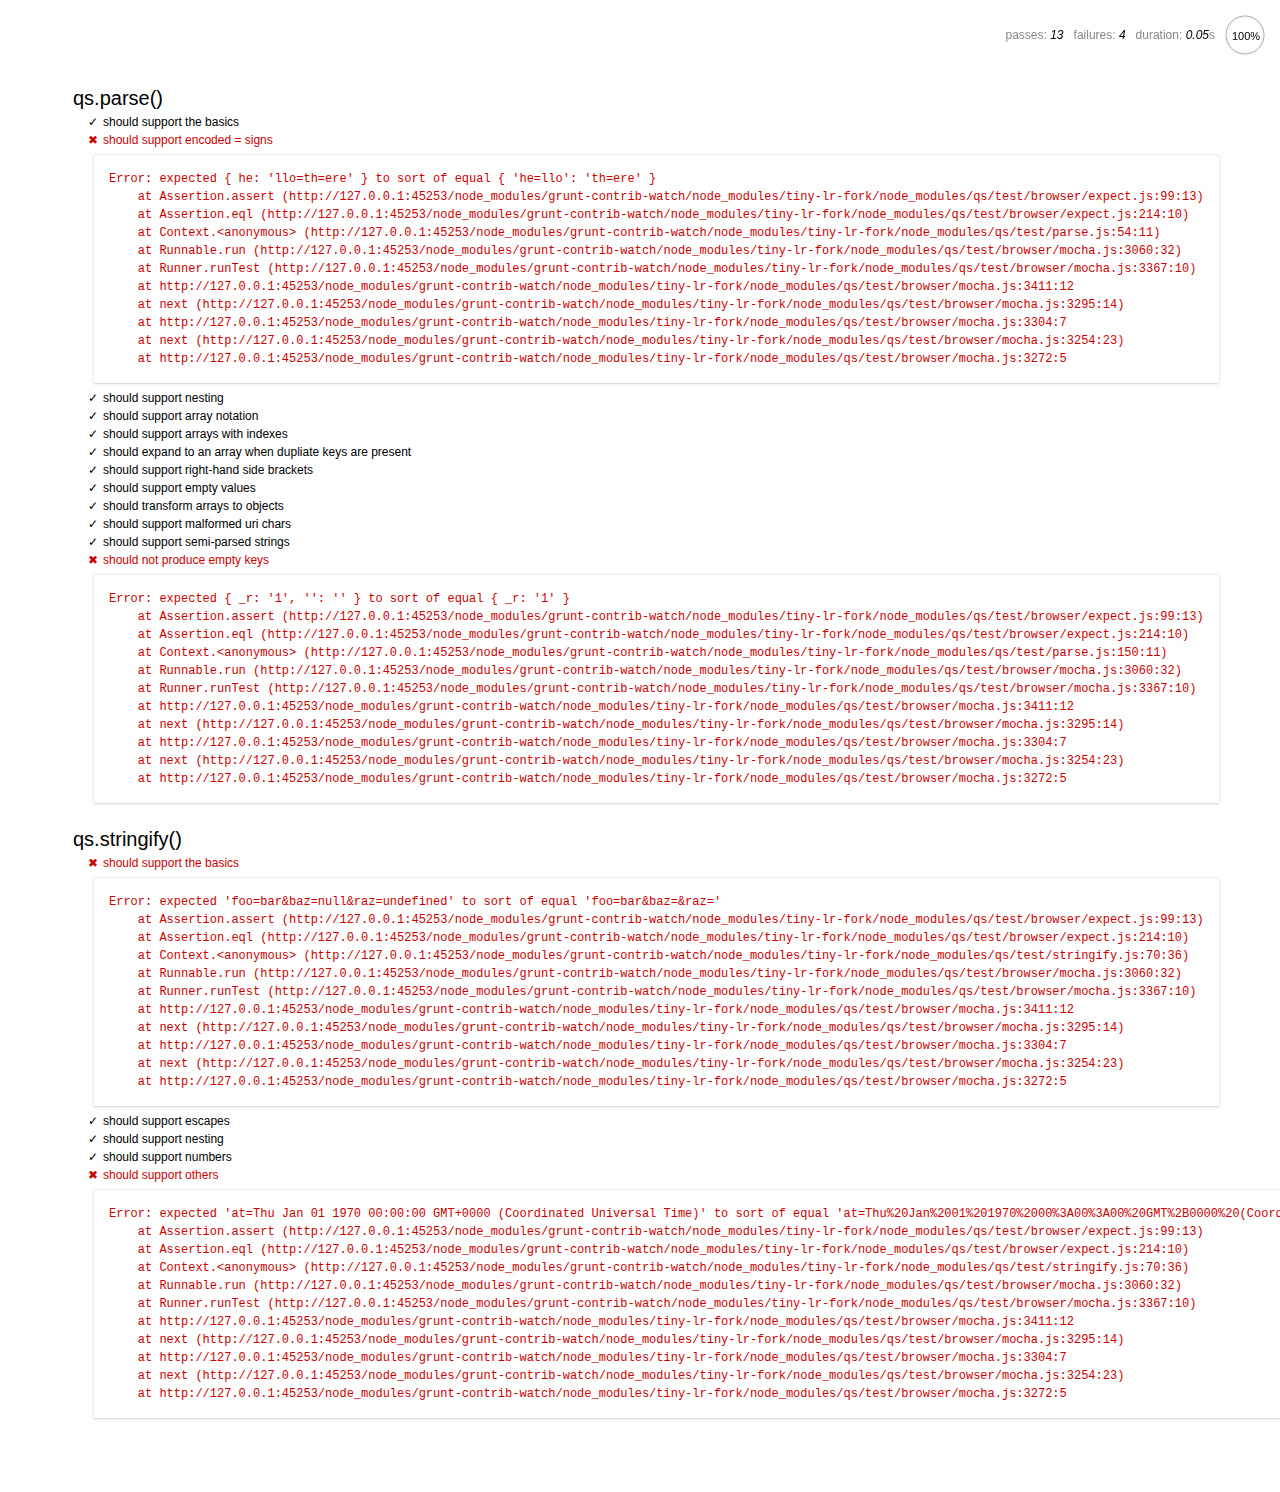
<file: node_modules/grunt-contrib-watch/node_modules/tiny-lr-fork/node_modules/qs/test/browser/index.html>
<html>
  <head>
    <title>Mocha</title>
    <meta http-equiv="Content-Type" content="text/html; charset=UTF-8">
    <link rel="stylesheet" href="mocha.css" />
    <script src="jquery.js" type="text/javascript"></script>
    <script src="expect.js"></script>
    <script src="mocha.js"></script>
    <script>mocha.setup('bdd')</script>
    <script src="qs.js"></script>
    <script src="../parse.js"></script>
    <script src="../stringify.js"></script>
    <script>onload = mocha.run;</script>
  </head>
  <body>
    <div id="mocha"></div>
  </body>
</html>
</file>
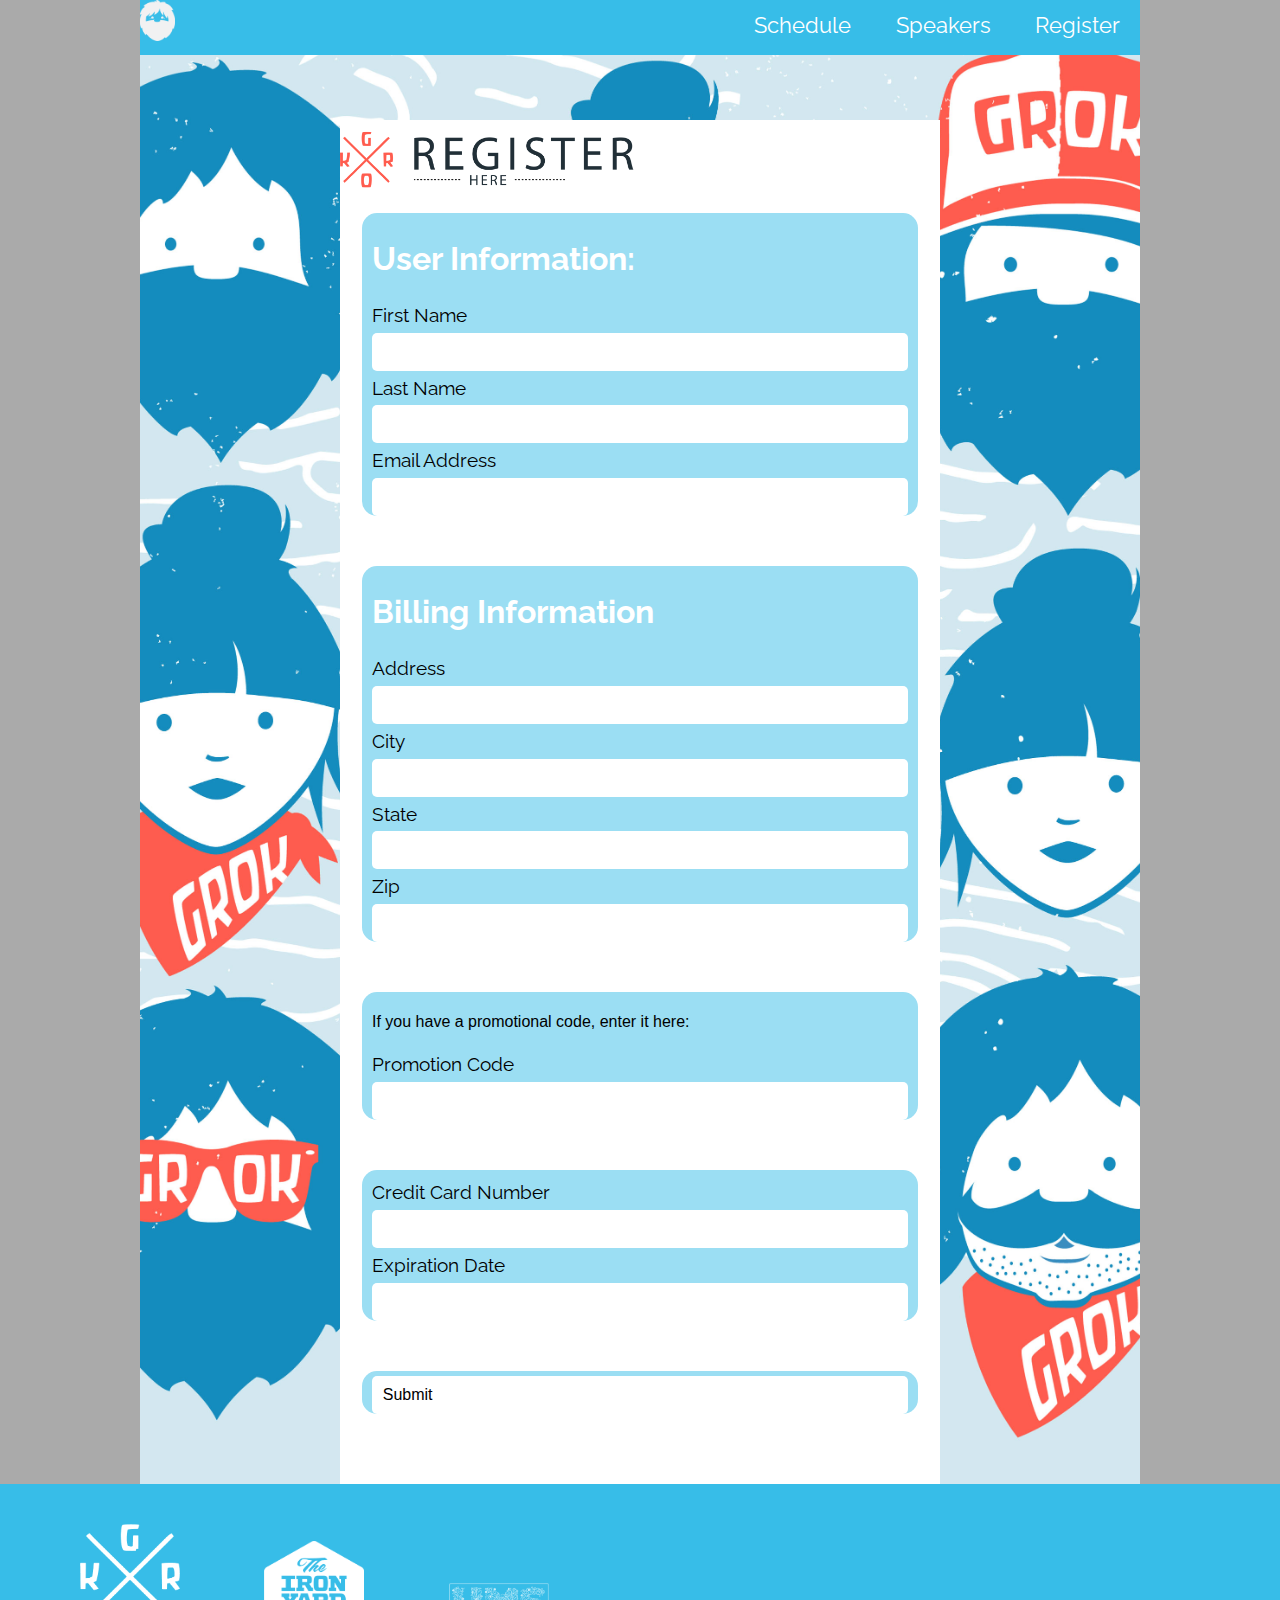
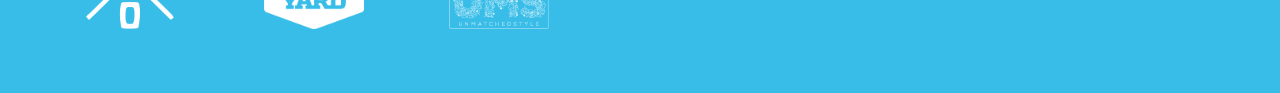
<file: register.html>
<!doctype html>
<html>
    <head>
        <meta charset="utf-8">
        <meta http-equiv="x-ua-compatible" content="ie=edge">

        <title>Site Template</title>
        
        <meta name="description" content="">
        <meta name="viewport" content="width=device-width, initial-scale=1">

        <!-- Place favicon.ico in the root directory -->
        <link rel="stylesheet" href="node_modules/normalize.css/normalize.css">
        <link rel="stylesheet" href="css/style.css">
         <link href='https://fonts.googleapis.com/css?family=Roboto:400,500italic,700,700italic' rel='stylesheet' type='text/css'>

        <link href='https://fonts.googleapis.com/css?family=Raleway' rel='stylesheet' type='text/css'>
    </head>
    <body>
       <div class ="wrapper">
            <header class="clearfix">
                <nav class="maninav">
                  <img src="img/grokwhitelogo.png" img class="logo">
         
                    <ul>
                       
                        <li><a href="#">Schedule</a></li>
                        <li><a href="#">Speakers</a></li>
                        
                        <li><a href="#">Register</a></li>
                      



                    </ul>
                </nav> <!--end of mainnav -->

            </header> <!--end of header -->
            <div class ="bodywrap">
                <div class="whitediv">
                
                    <img class="register_grok" img src="img/picme.png">


                    <form id="registration_form" method="post" action=""> 

                        <fieldset>

                            <h1>User Information: </h1>
       
                                <label for"firstname">First Name</label>
                                <input type="text" name="firstname" id="firstname">
                           
                                <label for"lastname">Last Name</label>
                                <input type="text" name="lastname" id="lastname">
                               
                                <label for"email">Email Address</label>
                                <input type="text" name="email" id="email">
                        </fieldset> <!--end of blut div-->
                       
                        <fieldset>
                            <h1>Billing Information</h1>
                         
                            <label for"address">Address</label>
                            <input type="text" name="address" id="address">
                            
                            <label for"city">City</label>
                            <input type="text" name="city" class="city">
                            
                            <label for"state">State</label>
                            <input type="text" name="state" id="state">
                                      
                            <label for"zip">Zip</label>
                            <input type="text" name="zip" id="zip">
                        </fieldset> <!--end of blut div-->
                      
                        <fieldset>
                            <p>If you have a promotional code, enter it here: </p>
                            <label for"code">Promotion Code</label>
                            <input type="text" name="code" id="code">
                        </fieldset>
                            
                        <fieldset>
                            <label for"card_number">Credit Card Number</label>
                            <input type="text" name="card_number" id="card_number">

                            <label for"expiration">Expiration Date</label>
                            <input type="text" name="expiration" id="expiration">
                        </fieldset> <!--end of blut div-->

                        <fieldset>
                            <input type="sumbit" value="Submit">
                        </fieldset>

                    </form>

                </div> <!--end of whtie div-->
            </div> <!--end of bodywrap -->
        </div> <!-- end wrapper -->

        <footer>
            <img src="img/logoiron.png">
            <img src="img/tiy.png">
            <img src="img/weirdlogo.png">
        </footer>

        <script src="node_modules/jquery/dist/jquery.min.js"></script>
        <script src="js/script.js"></script>
    </body>
</html>
</file>
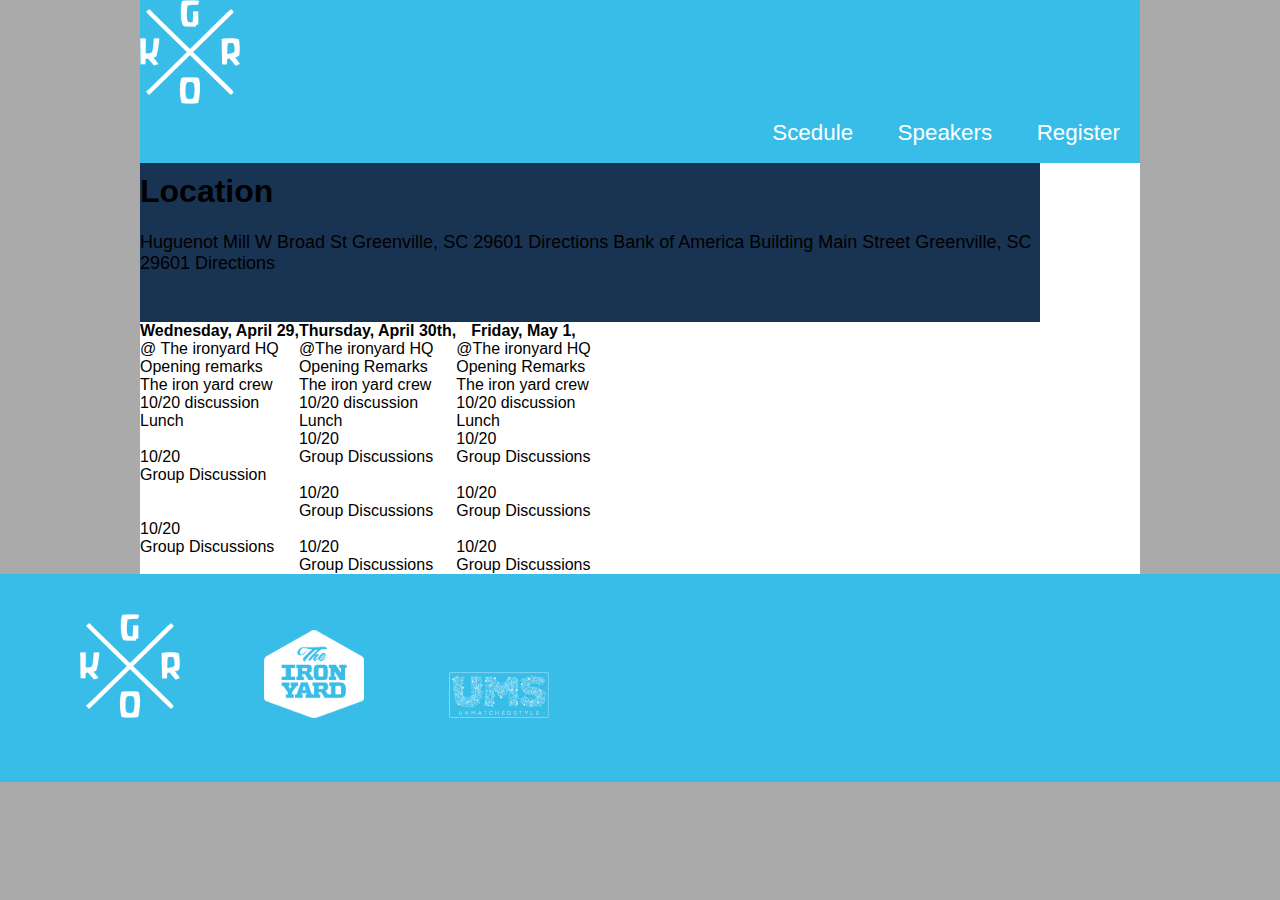
<file: schedule.html>
<!doctype html>
<html>
    <head>
        <meta charset="utf-8">
        <meta http-equiv="x-ua-compatible" content="ie=edge">

        <title>Site Template</title>
        
        <meta name="description" content="">
        <meta name="viewport" content="width=device-width, initial-scale=1">

        <!-- Place favicon.ico in the root directory -->
        <link rel="stylesheet" href="node_modules/normalize.css/normalize.css">
        <link rel="stylesheet" href="css/style.css">
    </head>
    <body>
        <div class ="wrapper">
            <header class="clearfix">
                <img src="img/logoiron.png">
                <nav class="maninav">
                    <ul>
                        <li><a href="#">Scedule</a></li>
                        <li><a href="#">Speakers</a></li>
                        <li><a href="#">Register</a></li>
                    </ul>
                </nav> <!--end of mainnav -->

            </header> <!--e-->

            <div class="maindiv clearfix">
                <div class="textdiv">
                    <h1>Schedule</h1>
                    <P>  Three jam-packed days of fun with designers, developers, thinkers, good conversation and beer! GROK takes place at the Huguenot Mill and at The Iron Yard's HQ both in Downtown Greenville.
                    </P>

                    <h1>Location</h1>

                                      <p>  Huguenot Mill
                    W Broad St
                    Greenville, SC 29601
                    Directions

                    Bank of America Building
                    Main Street
                    Greenville, SC 29601
                    Directions </p>



                </div> <!--end of textdiv -->

                <div class="imgdiv">
                    <p>text</p>


                </div>




            </div> <!--end of main div -->
            <!--table under here -->
           <div class="tg-wrap"><table class="tg">
  <tr>
    <th class="tg-yw42">Wednesday, April 29,</th>
    <th class="tg-yw42">Thursday, April 30th,</th>
    <th class="tg-yw42">Friday, May 1,</th>
  </tr>
  <tr>
    <td class="tg-yw4l">@ The ironyard HQ<br>Opening remarks<br>The iron yard crew<br>  10/20 discussion<br></td>
    <td class="tg-yw4l">@The ironyard HQ<br>Opening Remarks <br>The iron yard crew<br>10/20 discussion</td>
    <td class="tg-yw4l">@The ironyard HQ<br>Opening Remarks <br>The iron yard crew<br>10/20 discussion</td>
  </tr>
  <tr>
    <td class="tg-yw4l">Lunch </td>
    <td class="tg-yw4l">Lunch </td>
    <td class="tg-yw4l">Lunch</td>
  </tr>
  <tr>
    <td class="tg-yw4l">         10/20<br>Group Discussion<br><br>         <br>      10/20 <br>Group Discussions</td>
    <td class="tg-yw4l">          10/20<br>Group Discussions<br><br>           10/20<br>Group Discussions<br><br>          10/20<br>Group Discussions</td>
    <td class="tg-yw4l">       10/20<br> Group Discussions<br> <br>       10/20<br>Group Discussions<br><br>      10/20<br>Group Discussions</td>
  </tr>
  <tr>
    <td class="tg-yw4l"></td>
    <td class="tg-yw4l"></td>
    <td class="tg-yw4l"></td>
  </tr>
</table></div>









        </div> <!--end of wrapper -->



        
            <footer>
                <img src="img/logoiron.png">
                <img src="img/tiy.png">
                <img src="img/weirdlogo.png">






            </footer>














       



        <script src="node_modules/jquery/dist/jquery.min.js"></script>
        <script src="js/script.js"></script>
    </body>
</html>
</file>
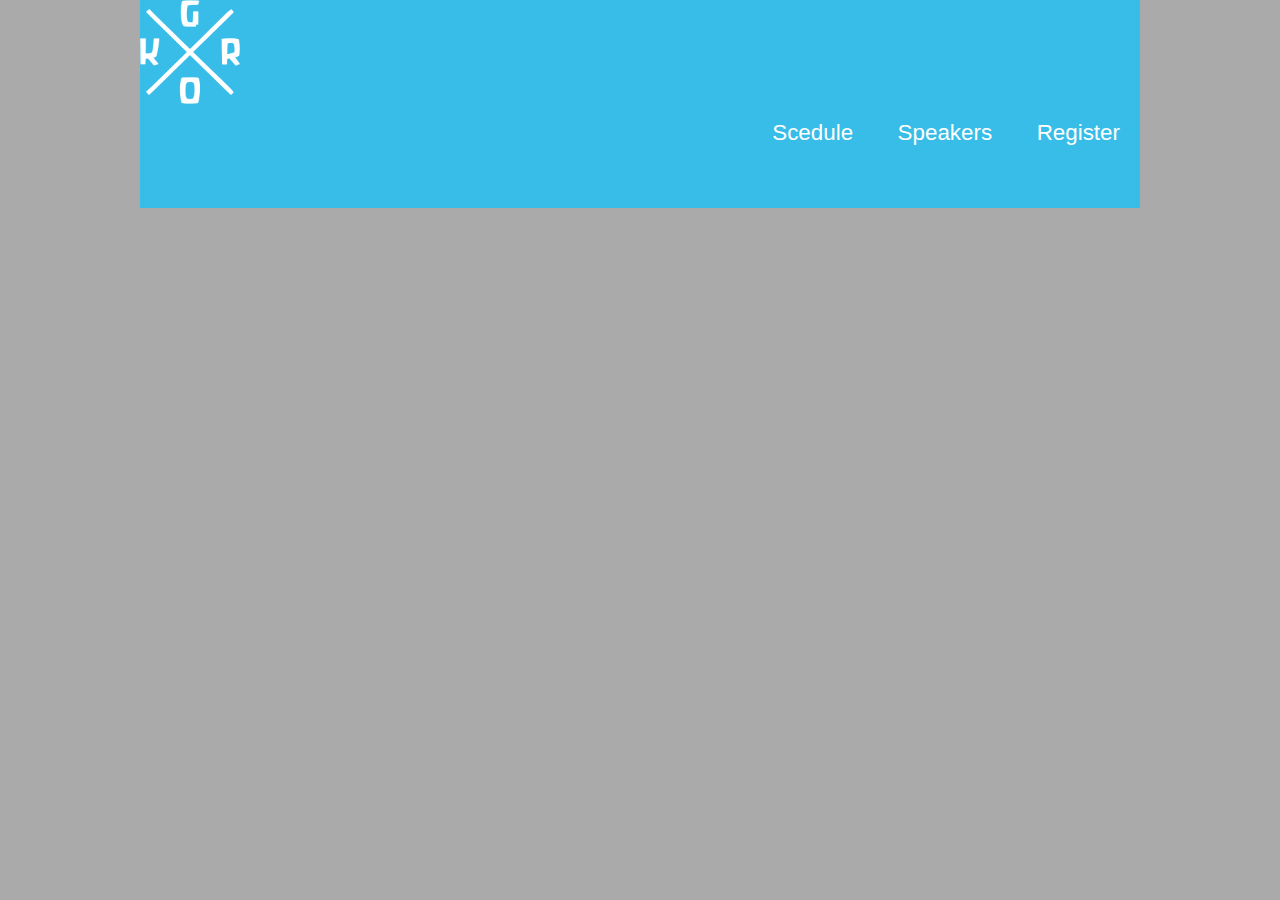
<file: speakerpage.html>
<!doctype html>
<html>
    <head>
        <meta charset="utf-8">
        <meta http-equiv="x-ua-compatible" content="ie=edge">

        <title>Site Template</title>
        
        <meta name="description" content="">
        <meta name="viewport" content="width=device-width, initial-scale=1">

        <!-- Place favicon.ico in the root directory -->
        <link rel="stylesheet" href="node_modules/normalize.css/normalize.css">
        <link rel="stylesheet" href="css/style.css">
    </head>
    <body>
        <div class ="wrapper">
            <header class="clearfix">
                <img src="img/logoiron.png">
                <nav class="maninav">
                    <ul>
                        <li><a href="#">Scedule</a></li>
                        <li><a href="#">Speakers</a></li>
                        <li><a href="#">Register</a></li>
                    </ul>
                </nav> <!--end of mainnav -->

            </header> <!--e







        </div> <!--end of wrapper -->




            <footer>
                <img src="img/logoiron.png">
                <img src="img/tiy.png">
                <img src="img/weirdlogo.png">






            </footer>














       



        <script src="node_modules/jquery/dist/jquery.min.js"></script>
        <script src="js/script.js"></script>
    </body>
</html>
</file>
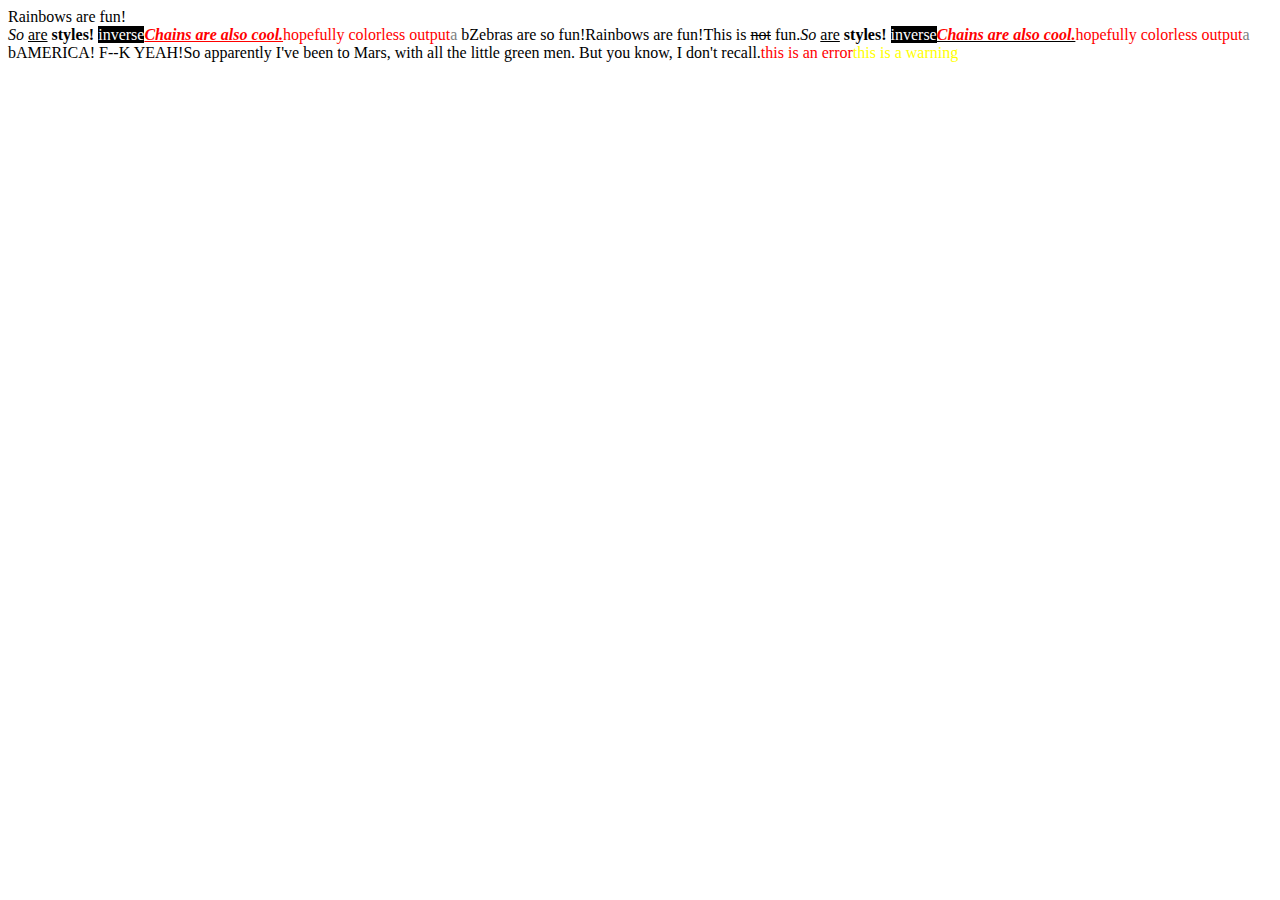
<file: node_modules/grunt/node_modules/colors/example.html>
<!DOCTYPE HTML>
<html lang="en-us">
  <head>
    <meta http-equiv="Content-type" content="text/html; charset=utf-8">
    <title>Colors Example</title>
    <script src="colors.js"></script>
  </head>
  <body>
    <script>

    var test = colors.red("hopefully colorless output");

    document.write('Rainbows are fun!'.rainbow + '<br/>');
    document.write('So '.italic + 'are'.underline + ' styles! '.bold + 'inverse'.inverse); // styles not widely supported
    document.write('Chains are also cool.'.bold.italic.underline.red); // styles not widely supported
    //document.write('zalgo time!'.zalgo);
    document.write(test.stripColors);
    document.write("a".grey + " b".black);

    document.write("Zebras are so fun!".zebra);

    document.write(colors.rainbow('Rainbows are fun!'));
    document.write("This is " + "not".strikethrough + " fun.");

    document.write(colors.italic('So ') + colors.underline('are') + colors.bold(' styles! ') + colors.inverse('inverse')); // styles not widely supported
    document.write(colors.bold(colors.italic(colors.underline(colors.red('Chains are also cool.'))))); // styles not widely supported
    //document.write(colors.zalgo('zalgo time!'));
    document.write(colors.stripColors(test));
    document.write(colors.grey("a") + colors.black(" b"));

    colors.addSequencer("america", function(letter, i, exploded) {
      if(letter === " ") return letter;
      switch(i%3) {
        case 0: return letter.red;
        case 1: return letter.white;
        case 2: return letter.blue;
      }
    });

    colors.addSequencer("random", (function() {
      var available = ['bold', 'underline', 'italic', 'inverse', 'grey', 'yellow', 'red', 'green', 'blue', 'white', 'cyan', 'magenta'];

      return function(letter, i, exploded) {
        return letter === " " ? letter : letter[available[Math.round(Math.random() * (available.length - 1))]];
      };
    })());

    document.write("AMERICA! F--K YEAH!".america);
    document.write("So apparently I've been to Mars, with all the little green men. But you know, I don't recall.".random);

    //
    // Custom themes
    //

    colors.setTheme({
      silly: 'rainbow',
      input: 'grey',
      verbose: 'cyan',
      prompt: 'grey',
      info: 'green',
      data: 'grey',
      help: 'cyan',
      warn: 'yellow',
      debug: 'blue',
      error: 'red'
    });

    // outputs red text
    document.write("this is an error".error);

    // outputs yellow text
    document.write("this is a warning".warn);

    </script>
  </body>
</html>
</file>
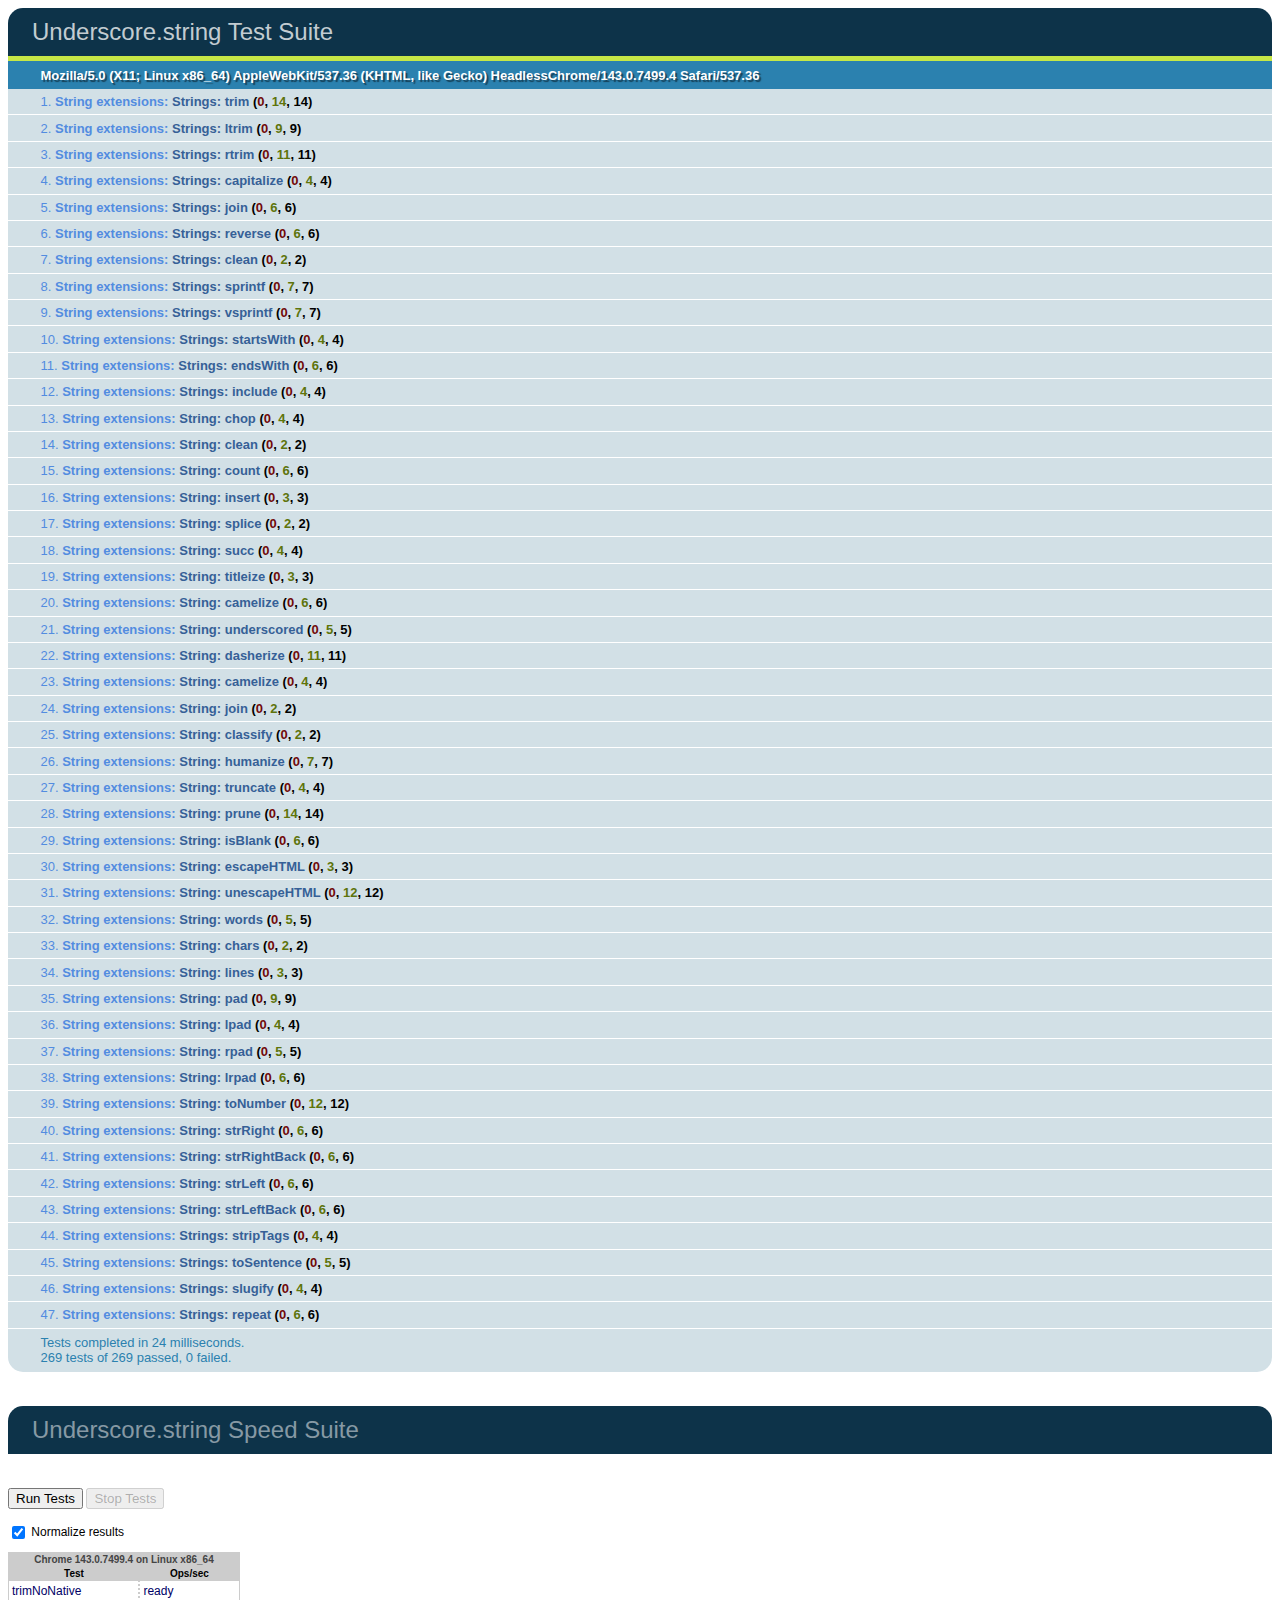
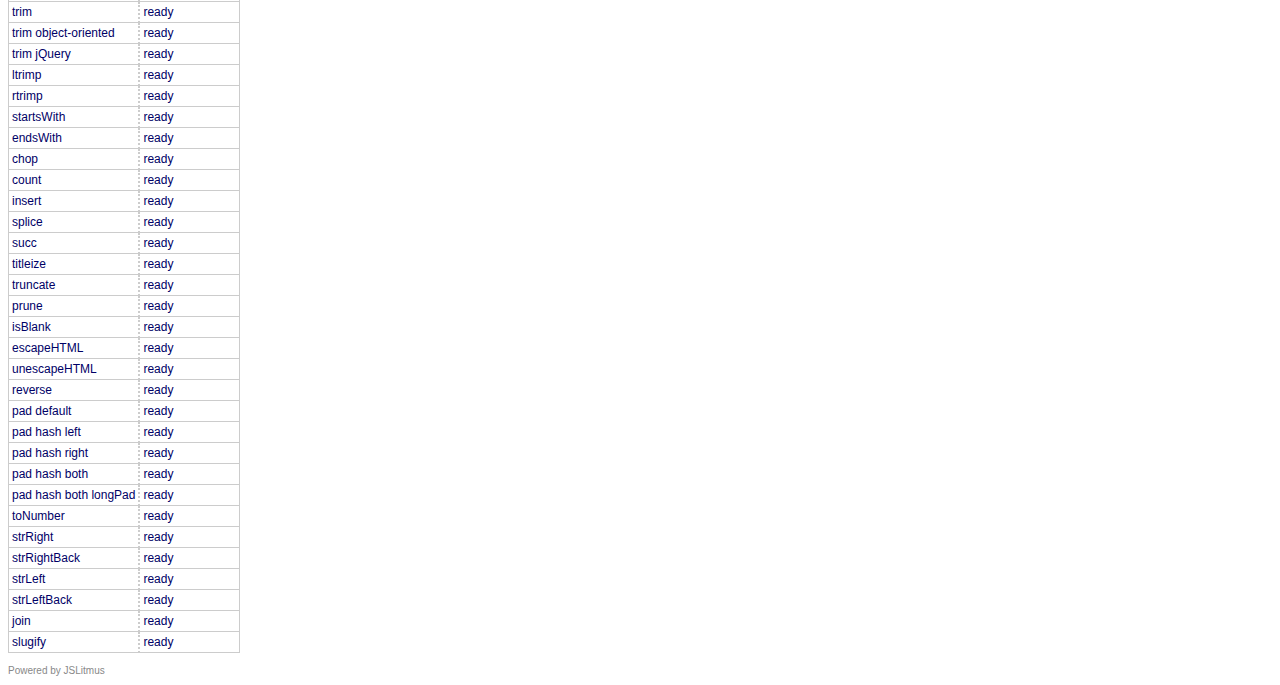
<file: node_modules/grunt/node_modules/underscore.string/test/test.html>
<!DOCTYPE HTML>
<html>
<head>
  <meta charset="utf-8">
  <title>Underscore.strings Test Suite</title>
  <link rel="stylesheet" href="test_underscore/vendor/qunit.css" type="text/css" media="screen" />
  <script type="text/javascript" src="test_underscore/vendor/jquery.js"></script>
  <script type="text/javascript" src="test_underscore/vendor/qunit.js"></script>
  <script type="text/javascript" src="test_underscore/vendor/jslitmus.js"></script>
  <script type="text/javascript" src="underscore.js"></script>
  <script type="text/javascript" src="../lib/underscore.string.js"></script>
  <script type="text/javascript" src="strings.js"></script>
  <script type="text/javascript" src="speed.js"></script>
</head>
<body>
  <h1 id="qunit-header">Underscore.string Test Suite</h1>
  <h2 id="qunit-banner"></h2>
  <h2 id="qunit-userAgent"></h2>
  <ol id="qunit-tests"></ol>
  <br />
  <h1 class="qunit-header">Underscore.string Speed Suite</h1>
  <!-- <h2 class="qunit-userAgent">
    A representative sample of the functions are benchmarked here, to provide
    a sense of how fast they might run in different browsers.
    Each iteration runs on an array of 1000 elements.<br /><br />
    For example, the 'intersect' test measures the number of times you can
    find the intersection of two thousand-element arrays in one second.
  </h2> -->
  <br />
</body>
</html>
</file>
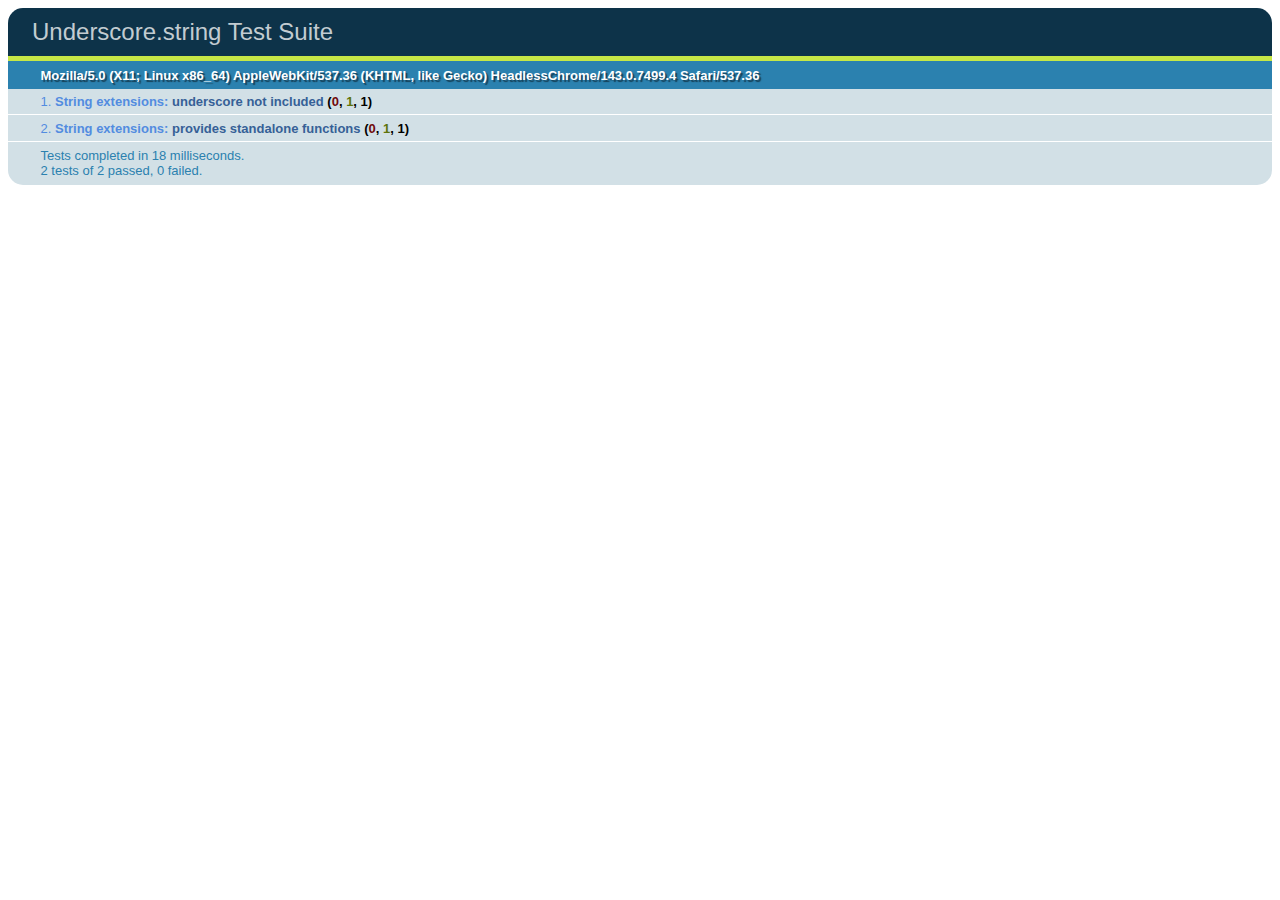
<file: node_modules/grunt/node_modules/underscore.string/test/test_standalone.html>
<!DOCTYPE HTML>
<html>
<head>
  <title>Underscore.strings Test Suite</title>
  <link rel="stylesheet" href="test_underscore/vendor/qunit.css" type="text/css" media="screen" />
  <script type="text/javascript" src="test_underscore/vendor/jquery.js"></script>
  <script type="text/javascript" src="test_underscore/vendor/qunit.js"></script>
  <script type="text/javascript" src="../lib/underscore.string.js"></script>
  <script type="text/javascript" src="strings_standalone.js"></script>

</head>
<body>
  <h1 id="qunit-header">Underscore.string Test Suite</h1>
  <h2 id="qunit-banner"></h2>
  <h2 id="qunit-userAgent"></h2>
  <ol id="qunit-tests"></ol>
</body>
</html>
</file>
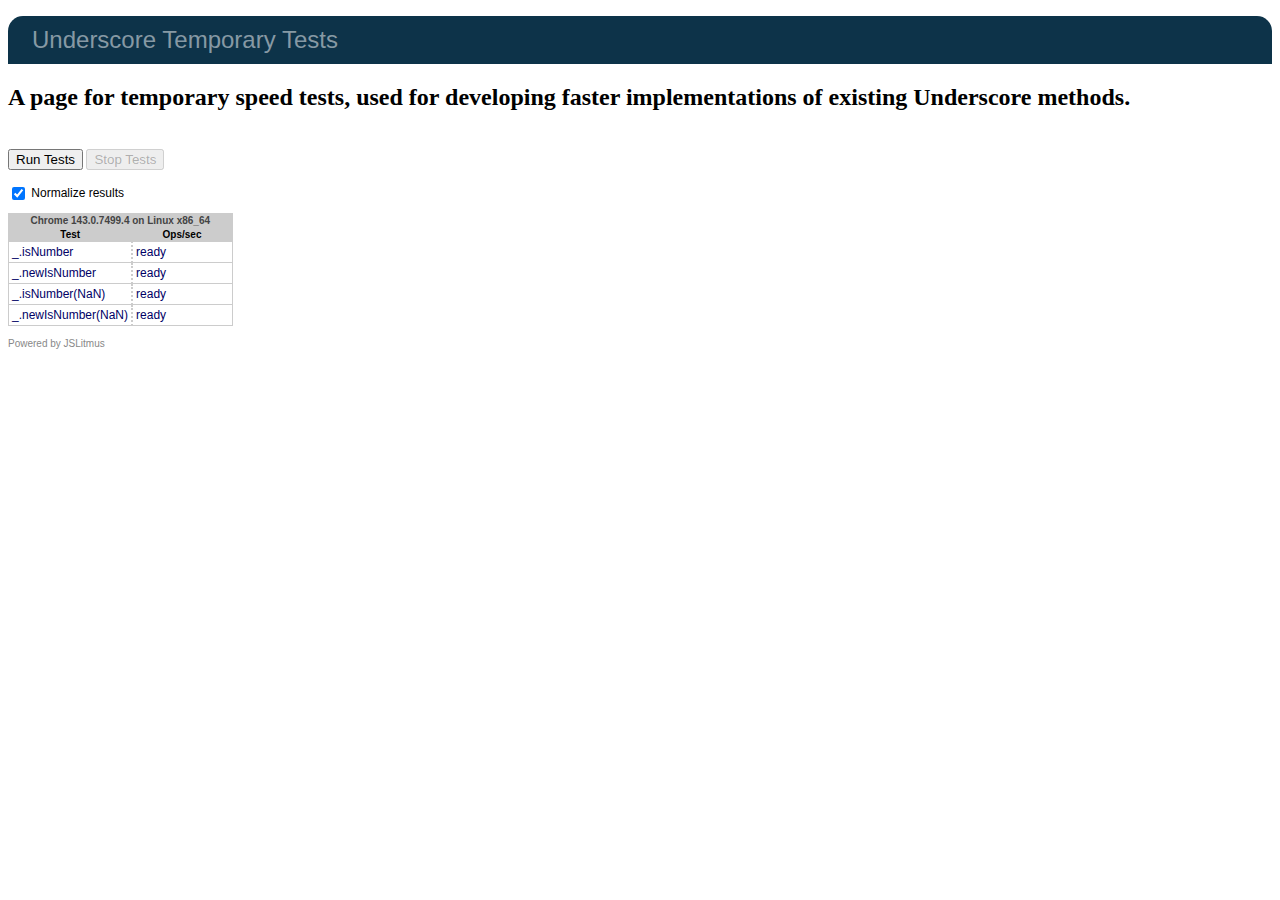
<file: node_modules/grunt/node_modules/underscore.string/test/test_underscore/temp_tests.html>
<!DOCTYPE HTML>
<html>
<head>
  <title>Underscore Temporary Tests</title>
  <link rel="stylesheet" href="vendor/qunit.css" type="text/css" media="screen" />
  <script type="text/javascript" src="vendor/jquery.js"></script>
  <script type="text/javascript" src="vendor/jslitmus.js"></script>
  <script type="text/javascript" src="../underscore.js"></script>
  <script type="text/javascript" src="temp.js"></script>
</head>
<body>
  <h1 class="qunit-header">Underscore Temporary Tests</h1>
  <h2 class="qunit-userAgent">
    A page for temporary speed tests, used for developing faster implementations
    of existing Underscore methods.
  </h2>
  <br />
</body>
</html>
</file>
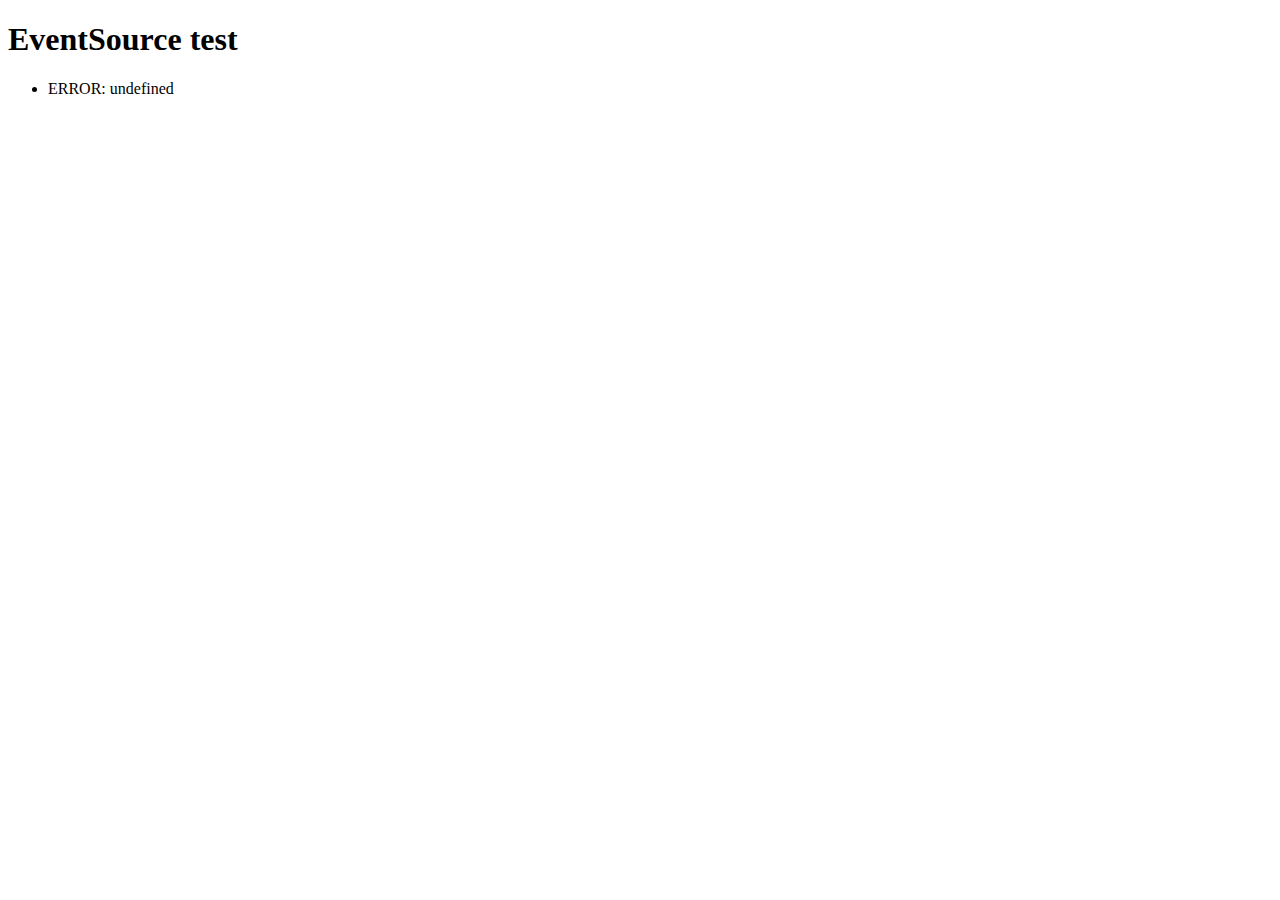
<file: node_modules/grunt-contrib-watch/node_modules/tiny-lr-fork/node_modules/faye-websocket/examples/sse.html>
<!doctype html>
<html>
  <head>
    <meta http-equiv="Content-type" content="text/html; charset=utf-8">
    <title>EventSource test</title>
  </head>
  <body>

    <h1>EventSource test</h1>
    <ul></ul>

    <script type="text/javascript">
      var logger = document.getElementsByTagName('ul')[0],
          socket = new EventSource('/');

      var log = function(text) {
        logger.innerHTML += '<li>' + text + '</li>';
      };

      socket.onopen = function() {
        log('OPEN');
      };

      socket.onmessage = function(event) {
        log('MESSAGE: ' + event.data);
      };

      socket.addEventListener('update', function(event) {
        log('UPDATE(' + event.lastEventId + '): ' + event.data);
      });

      socket.onerror = function(event) {
        log('ERROR: ' + event.message);
      };
    </script>

  </body>
</html>
</file>
<file: node_modules/grunt-contrib-watch/node_modules/tiny-lr-fork/node_modules/qs/test/browser/mocha.css>
body {
  font: 20px/1.5 "Helvetica Neue", Helvetica, Arial, sans-serif;
  padding: 60px 50px;
}

#mocha h1, h2 {
  margin: 0;
}

#mocha h1 {
  margin-top: 15px;
  font-size: 1em;
  font-weight: 200;
}

#mocha .suite .suite h1 {
  margin-top: 0;
  font-size: .8em;
}

#mocha h2 {
  font-size: 12px;
  font-weight: normal;
  cursor: pointer;
}

#mocha .suite {
  margin-left: 15px;
}

#mocha .test {
  margin-left: 15px;
}

#mocha .test:hover h2::after {
  position: relative;
  top: 0;
  right: -10px;
  content: '(view source)';
  font-size: 12px;
  font-family: arial;
  color: #888;
}

#mocha .test.pending:hover h2::after {
  content: '(pending)';
  font-family: arial;
}

#mocha .test.pass.medium .duration {
  background: #C09853;
}

#mocha .test.pass.slow .duration {
  background: #B94A48;
}

#mocha .test.pass::before {
  content: '✓';
  font-size: 12px;
  display: block;
  float: left;
  margin-right: 5px;
}

#mocha .test.pass .duration {
  font-size: 9px;
  margin-left: 5px;
  padding: 2px 5px;
  color: white;
  -webkit-box-shadow: inset 0 1px 1px rgba(0,0,0,.2);
  -moz-box-shadow: inset 0 1px 1px rgba(0,0,0,.2);
  box-shadow: inset 0 1px 1px rgba(0,0,0,.2);
  -webkit-border-radius: 5px;
  -moz-border-radius: 5px;
  -ms-border-radius: 5px;
  -o-border-radius: 5px;
  border-radius: 5px;
}

#mocha .test.pass.fast .duration {
  display: none;
}

#mocha .test.pending {
  color: #0b97c4;
}

#mocha .test.pending::before {
  content: '◦';
  color: #0b97c4;
}

#mocha .test.fail {
  color: #c00;
}

#mocha .test.fail pre {
  color: black;
}

#mocha .test.fail::before {
  content: '✖';
  font-size: 12px;
  display: block;
  float: left;
  margin-right: 5px;
  color: #c00;
}

#mocha .test pre.error {
  color: #c00;
}

#mocha .test pre {
  display: inline-block;
  font: 12px/1.5 monaco, monospace;
  margin: 5px;
  padding: 15px;
  border: 1px solid #eee;
  border-bottom-color: #ddd;
  -webkit-border-radius: 3px;
  -webkit-box-shadow: 0 1px 3px #eee;
}

#error {
  color: #c00;
  font-size: 1.5  em;
  font-weight: 100;
  letter-spacing: 1px;
}

#stats {
  position: fixed;
  top: 15px;
  right: 10px;
  font-size: 12px;
  margin: 0;
  color: #888;
}

#stats .progress {
  float: right;
  padding-top: 0;
}

#stats em {
  color: black;
}

#stats li {
  display: inline-block;
  margin: 0 5px;
  list-style: none;
  padding-top: 11px;
}

code .comment { color: #ddd }
code .init { color: #2F6FAD }
code .string { color: #5890AD }
code .keyword { color: #8A6343 }
code .number { color: #2F6FAD }
</file>
<file: css/style.css>
/***** CLEARFIX is applied to the parent of floated elements *************/
/*************************************************************************/
/* line 4, ../scss/style.scss */
.clearfix {
  zoom: 1;
}
/* line 6, ../scss/style.scss */
.clearfix:before, .clearfix:after {
  content: "";
  display: table;
}
/* line 10, ../scss/style.scss */
.clearfix:after {
  clear: both;
}

/* line 22, ../scss/style.scss */
body {
  background: #aaa;
}

/* line 25, ../scss/style.scss */
.wrapper {
  background-color: white;
  max-width: 1000px;
  margin: 0 auto;
}

/***** SITE STYLES *************/
/**********************************/
/* line 34, ../scss/style.scss */
.groklogo {
  float: left;
  font-family: 'Raleway', sans-serif;
  font-size: 24px;
}

/* line 40, ../scss/style.scss */
.word h1 {
  color: white;
}

/* line 44, ../scss/style.scss */
.register_grok {
  width: 50%;
  max-width: 300px;
}

@media screen and (min-width: 300px) and (max-width: 600px) {
  /* line 51, ../scss/style.scss */
  .logo {
    margin-left: 155px;
  }

  /* line 59, ../scss/style.scss */
  .schedule_text h1 {
    font-family: 'Raleway', sans-serif;
    text-align: center;
    color: white;
  }
  /* line 65, ../scss/style.scss */
  .schedule_text p {
    font-family: 'Raleway', sans-serif;
    line-height: 35px;
    color: white;
  }

  /* line 76, ../scss/style.scss */
  .schedule_text {
    width: 90%;
    margin-left: 30px;
    margin-right: 10px;
  }

  /* line 88, ../scss/style.scss */
  .mobile {
    width: 90%;
    margin-left: 10px;
    margin-right: 10px;
    max-width: 400px;
  }

  /* line 95, ../scss/style.scss */
  .word {
    font-family: 'Raleway', sans-serif;
    margin-left: 10px;
    margin-right: 10px;
  }
  /* line 100, ../scss/style.scss */
  .word h1 {
    font-family: 'Raleway', sans-serif;
    color: white;
  }
  /* line 107, ../scss/style.scss */
  .word p {
    font-family: 'Raleway', sans-serif;
    line-height: 25px;
    color: white;
  }

  /* line 118, ../scss/style.scss */
  .container {
    width: 90%;
    margin-left: 10px;
    margin-right: 10px;
  }
  /* line 124, ../scss/style.scss */
  .container p {
    font-size: 18px;
    font-family: 'Raleway', sans-serif;
  }
  /* line 128, ../scss/style.scss */
  .container div {
    width: 100%;
    float: none;
  }

  /* line 138, ../scss/style.scss */
  .container img {
    width: 90%;
    display: block;
    margin-left: 10px;
    margin-left: 10px;
    margin-top: 10px;
    margin-bottom: 10px;
  }

  /* line 151, ../scss/style.scss */
  .mobile_schedule {
    display: block;
    width: 90%;
    margin-left: 10px;
    margin-right: 10px;
  }
  /* line 157, ../scss/style.scss */
  .mobile_schedule li {
    list-style-type: none;
    margin-bottom: 10px;
    font-family: 'Raleway', sans-serif;
    color: white;
  }
  /* line 164, ../scss/style.scss */
  .mobile_schedule a {
    font-family: 'Raleway', sans-serif;
  }
  /* line 168, ../scss/style.scss */
  .mobile_schedule h1 {
    font-family: 'Raleway', sans-serif;
    color: #37bde8;
    margin-top: -10px;
  }

  /* line 178, ../scss/style.scss */
  .speak_hold {
    width: 95%;
    margin-left: 10px;
    margin-right: 10px;
  }

  /* line 186, ../scss/style.scss */
  .imgbox {
    display: none;
  }

  /* line 190, ../scss/style.scss */
  .word {
    font-family: 'Raleway', sans-serif;
  }
  /* line 193, ../scss/style.scss */
  .word h1 {
    font-family: 'Raleway', sans-serif;
    color: #37bde8;
  }
  /* line 198, ../scss/style.scss */
  .word p {
    font-family: 'Raleway', sans-serif;
    line-height: 45px;
    color: white;
  }

  /* line 205, ../scss/style.scss */
  .speaker1 {
    width: 100%;
    padding-top: 10px;
    padding-bottom: 10px;
  }
  /* line 211, ../scss/style.scss */
  .speaker1 img {
    float: left;
    margin-left: 62px;
    margin-right: 10px;
    max-width: 200px;
  }
  /* line 217, ../scss/style.scss */
  .speaker1 p {
    font-family: 'Raleway', sans-serif;
    margin-left: 10px;
    margin-right: 10px;
  }

  /* line 229, ../scss/style.scss */
  .container2 {
    width: 90%;
    margin-right: 10px;
    margin-left: 10px;
  }
  /* line 234, ../scss/style.scss */
  .container2 img {
    width: 100%;
    max-width: 400px;
  }
  /* line 240, ../scss/style.scss */
  .container2 p {
    font-family: 'Raleway', sans-serif;
  }
  /* line 244, ../scss/style.scss */
  .container2 div {
    width: 100%;
  }
  /* line 248, ../scss/style.scss */
  .container2 h1 {
    font-family: 'Raleway', sans-serif;
    color: #37bde8;
  }

  /* line 254, ../scss/style.scss */
  .textdiv {
    width: 100%;
    display: block;
    background-color: #193353;
    padding-top: 30px;
    padding-bottom: 30px;
  }

  /* line 267, ../scss/style.scss */
  article {
    background-color: darkred;
    padding-top: 30px;
    padding-bottom: 30px;
    display: none;
  }
  /* line 272, ../scss/style.scss */
  article h1 {
    font-family: 'Raleway', sans-serif;
    color: white;
    font-size: 24px;
  }
  /* line 281, ../scss/style.scss */
  article p {
    line-height: 30px;
    font-family: 'Raleway', sans-serif;
    color: white;
    font-size: 18px;
  }

  /* line 289, ../scss/style.scss */
  .speak_box {
    background-color: #2ef5b8;
    margin: 0 auto;
    padding-top: 30px;
    padding-bottom: 30px;
  }
  /* line 296, ../scss/style.scss */
  .speak_box h1 {
    font-family: 'Raleway', sans-serif;
    font-size: 24px;
    margin-left: 53px;
    width: 200px;
    background-color: white;
    margin-top: 0px;
    text-align: center;
    max-width: 200px;
  }

  /* line 313, ../scss/style.scss */
  .mainspeak {
    width: 100%;
    font-family: 'Raleway', sans-serif;
    font-size: 26px;
    background-color: white;
    text-align: center;
  }

  /* line 321, ../scss/style.scss */
  .sponsor img {
    width: 25%;
    max-width: 100px;
    margin-right: 10px;
    margin-left: 5px;
  }

  /* line 328, ../scss/style.scss */
  footer {
    width: 100%;
    background-color: #37bde8;
    padding-top: 40px;
    padding-bottom: 40px;
  }
  /* line 334, ../scss/style.scss */
  footer img {
    width: 90%;
    max-width: 150px;
    margin-right: 0px;
    margin-left: 80px;
    margin-bottom: 20px;
  }
}
/* line 354, ../scss/style.scss */
.speak_box {
  background-color: #2ef5b8;
  margin: 0 auto;
  padding-top: 30px;
  padding-bottom: 30px;
}

/* line 361, ../scss/style.scss */
.facts1 {
  width: 40%;
  float: left;
}
/* line 365, ../scss/style.scss */
.facts1 img {
  width: 90%;
  max-width: 300px;
  float: left;
  margin-left: 0px;
  margin-top: 50px;
}

/* line 374, ../scss/style.scss */
.facts2 {
  width: 39%;
  float: right;
  margin-right: 45px;
}

/* line 380, ../scss/style.scss */
article {
  background-color: darkred;
  padding-top: 30px;
  padding-bottom: 30px;
}
/* line 384, ../scss/style.scss */
article h1 {
  font-family: 'Raleway', sans-serif;
  color: white;
  font-size: 24px;
}
/* line 393, ../scss/style.scss */
article p {
  line-height: 30px;
  font-family: 'Raleway', sans-serif;
  color: white;
  font-size: 18px;
}

/* line 406, ../scss/style.scss */
.container h1 {
  margin-top: 0px;
}

/* line 410, ../scss/style.scss */
header {
  background-color: #37bde8;
  padding: 20px;
}
/* line 414, ../scss/style.scss */
header img {
  width: 20%;
  max-width: 100px;
  margin: 0 auto;
}
/* line 419, ../scss/style.scss */
header ul {
  color: white;
  display: block;
  padding: 0;
  margin: 25px 0 0 0;
  list-style: none;
}
/* line 426, ../scss/style.scss */
header li {
  display: block;
  color: white;
  border: 1px solid #ffffff;
  border-radius: 5px;
  margin-bottom: 5px;
}
/* line 433, ../scss/style.scss */
header a {
  color: white;
  text-decoration: none;
  display: block;
  font-size: 1.4em;
  font-family: 'Raleway', sans-serif;
  padding: 12px 20px;
  text-align: center;
}

/* line 444, ../scss/style.scss */
#registration_form {
  padding: 20px;
}
/* line 448, ../scss/style.scss */
#registration_form fieldset {
  margin-top: 0px;
  margin-bottom: 50px;
  background-color: #9bdef3;
  padding-bottom: 0px;
  border: none;
  border-radius: 15px;
}
/* line 457, ../scss/style.scss */
#registration_form input {
  display: block;
  width: 96%;
  padding: 10px 2%;
  border: none;
  border-radius: 5px;
}
/* line 465, ../scss/style.scss */
#registration_form label {
  font-family: 'Raleway', sans-serif;
  display: block;
  font-size: 1.2em;
  line-height: 1.8;
  display: block;
}

/* line 484, ../scss/style.scss */
.grok {
  font-family: 'Raleway', sans-serif;
  font-size: 30px;
  font-weight: bold;
  text-align: center;
  color: #37bde8;
}

/* line 492, ../scss/style.scss */
.whitediv {
  background-color: white;
  width: 94%;
  padding-top: 10px;
  margin: 0 auto;
}

/* line 500, ../scss/style.scss */
.sponsor h2 {
  text-align: center;
  font-family: 'Raleway', sans-serif;
  margin-bottom: 50px;
}

/* line 510, ../scss/style.scss */
.extra {
  display: none;
}

/* line 517, ../scss/style.scss */
.textdiv h3 {
  display: none;
}
/* line 522, ../scss/style.scss */
.textdiv h2 {
  display: none;
}

/* line 528, ../scss/style.scss */
.maindiv {
  display: block;
  width: 90%;
}
/* line 532, ../scss/style.scss */
.maindiv p {
  font-family: 'Raleway', sans-serif;
  font-size: 18px;
  width: 100%;
}

/* line 541, ../scss/style.scss */
.register {
  background-color: #ffab56;
  color: white;
}

/* line 552, ../scss/style.scss */
.word {
  font-family: 'Raleway', sans-serif;
}
/* line 555, ../scss/style.scss */
.word h1 {
  font-family: 'Raleway', sans-serif;
  color: white;
}
/* line 562, ../scss/style.scss */
.word p {
  font-family: 'Raleway', sans-serif;
  line-height: 25px;
  color: white;
}

/* line 571, ../scss/style.scss */
.whitediv h1 {
  font-family: 'Raleway', sans-serif;
  color: white;
}

/* line 579, ../scss/style.scss */
.imgdiv {
  display: none;
  background-image: url(../img/grockclassroom.jpg);
  width: 40%;
  background-repeat: no-repeat;
  background-size: 100% 100%;
  margin: 0px;
  padding-top: 300px;
  padding-bottom: 25px;
  float: right;
  margin-right: 75px;
}

/* line 593, ../scss/style.scss */
.schedule_text h1 {
  font-family: 'Raleway', sans-serif;
  text-align: center;
  color: white;
}
/* line 599, ../scss/style.scss */
.schedule_text p {
  font-family: 'Raleway', sans-serif;
  line-height: 25px;
  color: white;
}

/* line 607, ../scss/style.scss */
.sched {
  width: 100%;
  padding-top: 30px;
  padding-bottom: 30px;
  background-color: #37bde8;
}

/* line 618, ../scss/style.scss */
.button1 {
  display: inline-block;
  -webkit-border-radius: 28;
  -moz-border-radius: 28;
  border-radius: 28px;
  font-family: 'Raleway', sans-serif;
  color: #ffffff;
  font-size: 20px;
  background: #37bde8;
  padding: 10px 20px 10px 20px;
  text-decoration: none;
  width: 30%;
  text-align: center;
}

/* line 633, ../scss/style.scss */
.button1:hover {
  background-color: #ffab56;
  color: white;
}

/* line 638, ../scss/style.scss */
.button2 {
  display: inline-block;
  display: inline-block;
  -webkit-border-radius: 28;
  -moz-border-radius: 28;
  border-radius: 28px;
  font-family: 'Raleway', sans-serif;
  color: #ffffff;
  font-size: 20px;
  background: #fd7400;
  padding: 10px 20px 10px 20px;
  text-decoration: none;
  float: right;
  width: 30%;
  text-align: center;
}

/* line 655, ../scss/style.scss */
.button2:hover {
  background-color: #ffab56;
  color: white;
}

/* line 661, ../scss/style.scss */
.imgbox {
  background-image: url(../img/pictest3.png);
  background-repeat: no-repeat;
  background-size: cover;
  margin: 0px;
  width: 100%;
  padding-top: 300px;
  padding-bottom: 25px;
}

/* line 671, ../scss/style.scss */
.signup {
  background-color: #37bde8;
  width: 100%;
  margin-top: 25px;
  display: none;
}
/* line 677, ../scss/style.scss */
.signup p {
  float: left;
  margin-right: 50px;
}

/* line 683, ../scss/style.scss */
.sponsor {
  width: 100%;
  display: block;
  padding-bottom: 50px;
}
/* line 689, ../scss/style.scss */
.sponsor img {
  line-height: normal;
}

/* line 696, ../scss/style.scss */
.container h1 {
  font-size: 32px;
  color: #37bde8;
  font-family: 'Raleway', sans-serif;
  text-align: center;
}

/* line 703, ../scss/style.scss */
.signup p {
  font-family: 'Raleway', sans-serif;
  font-size: 24px;
  font-weight: bold;
  color: white;
  margin-left: 50px;
}

/* line 712, ../scss/style.scss */
.chimp {
  width: 25%;
}

/* line 718, ../scss/style.scss */
.bodywrap {
  width: 100%;
  background-image: url(../img/grokback.jpg);
  background-repeat: no-repeat;
  background-position: center center;
  background-size: cover;
  padding-top: 20px;
}

/* line 732, ../scss/style.scss */
.sched h1 {
  text-align: center;
  color: white;
  font-family: 'Raleway', sans-serif;
}

@media screen and (min-width: 600px) {
  /* line 745, ../scss/style.scss */
  footer {
    width: 100%;
    background-color: #37bde8;
    padding-top: 40px;
    padding-bottom: 40px;
  }
  /* line 751, ../scss/style.scss */
  footer img {
    width: 90%;
    max-width: 150px;
    margin-right: 0px;
    margin-left: 80px;
    margin-bottom: 20px;
  }

  /* line 771, ../scss/style.scss */
  .schedule_text h1 {
    font-family: 'Raleway', sans-serif;
    text-align: center;
    color: white;
  }
  /* line 777, ../scss/style.scss */
  .schedule_text p {
    font-family: 'Raleway', sans-serif;
    line-height: 25px;
    color: white;
  }

  /* line 788, ../scss/style.scss */
  .mainspeak {
    width: 100%;
    font-family: 'Raleway', sans-serif;
    font-size: 26px;
    background-color: white;
    text-align: center;
  }

  /* line 800, ../scss/style.scss */
  .sched h1 {
    text-align: center;
    color: white;
    font-family: 'Raleway', sans-serif;
  }

  /* line 809, ../scss/style.scss */
  .mobile_schedule {
    display: block;
    width: 100%;
    margin-left: 25px;
    margin-top: -100px;
  }
  /* line 815, ../scss/style.scss */
  .mobile_schedule li {
    list-style-type: none;
    margin-bottom: 10px;
    font-family: 'Raleway', sans-serif;
    color: white;
  }
  /* line 822, ../scss/style.scss */
  .mobile_schedule a {
    font-family: 'Raleway', sans-serif;
  }
  /* line 826, ../scss/style.scss */
  .mobile_schedule h1 {
    font-family: 'Raleway', sans-serif;
    color: #37bde8;
  }

  /* line 836, ../scss/style.scss */
  .imgbox {
    background-image: url(../img/grokdblue.jpg);
    background-repeat: no-repeat;
    background-size: center center;
    margin: 0px;
    padding-top: 300px;
    padding-bottom: 25px;
  }

  /* line 849, ../scss/style.scss */
  .textimg h1 {
    color: white;
    font-family: 'Raleway', sans-serif;
    font-size: 50px;
    text-align: center;
  }

  /* line 860, ../scss/style.scss */
  header li {
    display: inline-block;
    color: white;
    border: none;
    border-radius: 0px;
    margin-bottom: 5px;
  }

  /* line 868, ../scss/style.scss */
  .signup p {
    font-family: 'Raleway', sans-serif;
    font-size: 24px;
    font-weight: bold;
    color: white;
    margin-left: 50px;
  }

  /* line 876, ../scss/style.scss */
  .whitediv {
    width: 60%;
    margin-top: 100px;
  }

  /* line 881, ../scss/style.scss */
  .reg {
    margin-top: 15px;
  }

  /* line 887, ../scss/style.scss */
  .register {
    display: inline-block;
  }

  /* line 892, ../scss/style.scss */
  .name {
    display: inline-block;
    width: 20%;
  }

  /* line 898, ../scss/style.scss */
  .textimg {
    margin-left: 100px;
    width: 40%;
    margin-top: -100px;
  }
  /* line 904, ../scss/style.scss */
  .textimg p {
    font-family: 'Raleway', sans-serif;
    font-size: 20px;
    color: white;
    font-style: italic;
  }

  /* line 912, ../scss/style.scss */
  .container {
    width: 100%;
    margin-top: 0px;
    padding-top: 20px;
    padding-bottom: 20px;
  }
  /* line 919, ../scss/style.scss */
  .container img {
    width: 40%;
    float: left;
    max-width: 400px;
    margin-left: 20px;
  }
  /* line 925, ../scss/style.scss */
  .container p {
    line-height: 20px;
    font-family: 'Raleway', sans-serif;
  }

  /* line 933, ../scss/style.scss */
  .fact2 {
    width: 75%;
  }

  /* line 940, ../scss/style.scss */
  .container div {
    float: right;
    width: 50%;
  }

  /* line 945, ../scss/style.scss */
  .mobile {
    width: 40%;
    float: left;
    margin-left: 20px;
  }

  /* line 951, ../scss/style.scss */
  .maindiv p {
    width: 100%;
  }

  /* line 957, ../scss/style.scss */
  .schedule_text {
    float: left;
    width: 40%;
    margin-left: 20px;
  }

  /* line 964, ../scss/style.scss */
  .mobile_schedule {
    float: right;
    width: 48%;
    margin-right: 20px;
    margin-left: 0px;
  }
  /* line 970, ../scss/style.scss */
  .mobile_schedule li {
    list-style-type: none;
    margin-bottom: 10px;
  }

  /* line 977, ../scss/style.scss */
  .sponsor {
    width: 100%;
    padding-top: 20px;
    padding-bottom: 20px;
    display: inline-block;
  }
  /* line 983, ../scss/style.scss */
  .sponsor h2 {
    color: #37bde8;
    margin-top: 50px;
    margin-right: 10px;
    font-size: 45px;
  }
  /* line 991, ../scss/style.scss */
  .sponsor img {
    width: 18%;
    display: inline-block;
    margin-left: 80px;
  }

  /* line 999, ../scss/style.scss */
  .word {
    float: right;
    width: 48%;
  }
  /* line 1003, ../scss/style.scss */
  .word h1 {
    margin-top: -10px;
  }

  /* line 1008, ../scss/style.scss */
  .textdiv {
    display: block;
    background-color: #193353;
    padding-top: 30px;
    padding-bottom: 30px;
  }

  /* line 1016, ../scss/style.scss */
  footer {
    display: inline-block;
  }
  /* line 1019, ../scss/style.scss */
  footer img {
    width: 100px;
    display: inline-block;
    max-width: 200px;
  }

  /* line 1026, ../scss/style.scss */
  .github {
    margin-top: 10px;
  }

  /* line 1029, ../scss/style.scss */
  .event {
    width: 100%;
    margin-left: 36px;
    color: #37bde8;
  }

  /* line 1034, ../scss/style.scss */
  .container h1 {
    font-size: 32px;
    color: #37bde8;
    font-family: 'Raleway', sans-serif;
    margin-top: -10px;
    margin-bottom: -10px;
    text-align: left;
  }

  /* line 1046, ../scss/style.scss */
  header {
    padding: 0px;
    position: fixed;
    background-color: #37bde8;
    opacity: 1.2;
    width: 100%;
    max-width: 1000px;
  }
  /* line 1056, ../scss/style.scss */
  header ul {
    float: right;
    margin: 0px 0 0 0;
  }

  /* line 1064, ../scss/style.scss */
  .date {
    text-align: center;
  }

  /* line 1068, ../scss/style.scss */
  .logo {
    width: 15%;
    max-width: 35px;
    float: left;
  }

  /* line 1073, ../scss/style.scss */
  article {
    background-color: darkred;
    padding-top: 30px;
    padding-bottom: 30px;
  }
  /* line 1077, ../scss/style.scss */
  article h1 {
    font-family: 'Raleway', sans-serif;
    color: white;
  }
  /* line 1085, ../scss/style.scss */
  article p {
    line-height: 20px;
    font-family: 'Raleway', sans-serif;
    color: white;
  }

  /* line 1095, ../scss/style.scss */
  .facts1 {
    width: 40%;
    float: left;
  }
  /* line 1099, ../scss/style.scss */
  .facts1 img {
    width: 90%;
    max-width: 300px;
    float: left;
    margin-left: 40px;
    margin-top: 50px;
  }

  /* line 1108, ../scss/style.scss */
  .facts2 {
    width: 48%;
    float: right;
    margin-right: 20px;
  }

  /* line 1115, ../scss/style.scss */
  .container2 {
    width: 100%;
    padding-top: 20px;
    padding-bottom: 20px;
  }
  /* line 1120, ../scss/style.scss */
  .container2 h1 {
    font-size: 32px;
    color: #37bde8;
    font-family: 'Raleway', sans-serif;
    margin-top: -10px;
    margin-bottom: -10px;
    text-align: left;
  }
  /* line 1131, ../scss/style.scss */
  .container2 img {
    width: 40%;
    max-width: 400px;
    float: left;
    margin-left: 20px;
  }
  /* line 1138, ../scss/style.scss */
  .container2 p {
    font-family: 'Raleway', sans-serif;
    float: right;
    margin-right: 10px;
  }
  /* line 1144, ../scss/style.scss */
  .container2 div {
    float: right;
    width: 50%;
  }

  /* line 1150, ../scss/style.scss */
  .word {
    font-family: 'Raleway', sans-serif;
    width: 50%;
  }
  /* line 1154, ../scss/style.scss */
  .word h1 {
    font-family: 'Raleway', sans-serif;
    color: white;
  }
  /* line 1161, ../scss/style.scss */
  .word p {
    font-family: 'Raleway', sans-serif;
    line-height: 20px;
    color: white;
    margin-right: 20px;
  }

  /* line 1173, ../scss/style.scss */
  .speaker1 {
    width: 100%;
    padding-top: 10px;
    padding-bottom: 10px;
  }
  /* line 1179, ../scss/style.scss */
  .speaker1 img {
    float: left;
    max-width: 400px;
  }
  /* line 1183, ../scss/style.scss */
  .speaker1 p {
    font-family: 'Raleway', sans-serif;
    margin-left: 10px;
    margin-right: 10px;
  }

  /* line 1192, ../scss/style.scss */
  .speaker1 {
    width: 100%;
    padding-top: 10px;
    padding-bottom: 10px;
  }
  /* line 1198, ../scss/style.scss */
  .speaker1 img {
    float: left;
    width: 45%;
    max-width: 400px;
    margin-left: 20px;
    margin-right: 10px;
  }
  /* line 1210, ../scss/style.scss */
  .speaker1 h1 {
    text-align: center;
    font-family: 'Raleway', sans-serif;
  }

  /* line 1216, ../scss/style.scss */
  .speak_box h1 {
    text-align: left;
    font-family: 'Raleway', sans-serif;
    background-color: white;
    width: 70%;
    margin-left: 100px;
    margin-top: 0px;
    font-size: 24px;
  }
}
@media screen and (min-width: 800px) {
  /* line 1232, ../scss/style.scss */
  .speaker1 {
    width: 100%;
    padding-top: 10px;
    padding-bottom: 10px;
  }
  /* line 1238, ../scss/style.scss */
  .speaker1 img {
    float: left;
    width: 45%;
    max-width: 400px;
    margin-left: 20px;
    margin-right: 10px;
  }
  /* line 1250, ../scss/style.scss */
  .speaker1 h1 {
    text-align: center;
    font-family: 'Raleway', sans-serif;
    margin-top: -10px;
  }

  /* line 1263, ../scss/style.scss */
  .mobile {
    width: 40%;
    float: left;
    margin-left: 20px;
  }

  /* line 1273, ../scss/style.scss */
  .word {
    font-family: 'Raleway', sans-serif;
  }
  /* line 1276, ../scss/style.scss */
  .word h1 {
    font-family: 'Raleway', sans-serif;
    color: #37bde8;
  }
  /* line 1283, ../scss/style.scss */
  .word p {
    font-family: 'Raleway', sans-serif;
    line-height: 25px;
    color: white;
  }

  /* line 1293, ../scss/style.scss */
  .facts1 {
    width: 40%;
    float: left;
  }
  /* line 1297, ../scss/style.scss */
  .facts1 img {
    width: 100%;
    max-width: 300px;
    float: left;
    margin-left: 40px;
    margin-top: 50px;
  }

  /* line 1306, ../scss/style.scss */
  .schedule_text {
    float: left;
    width: 40%;
    margin-left: 20px;
  }

  /* line 1313, ../scss/style.scss */
  .mobile_schedule {
    float: right;
    width: 48%;
    margin-right: 62px;
    margin-left: 0px;
  }
  /* line 1319, ../scss/style.scss */
  .mobile_schedule li {
    list-style-type: none;
    margin-bottom: 10px;
    color: white;
  }
  /* line 1325, ../scss/style.scss */
  .mobile_schedule a {
    color: white;
  }

  /* line 1330, ../scss/style.scss */
  .container2 {
    width: 90%;
    padding-top: 20px;
    padding-bottom: 20px;
  }
  /* line 1337, ../scss/style.scss */
  .container2 img {
    width: 45%;
    max-width: 400px;
    float: left;
  }
  /* line 1343, ../scss/style.scss */
  .container2 p {
    font-family: 'Raleway', sans-serif;
  }
  /* line 1348, ../scss/style.scss */
  .container2 div {
    float: right;
    width: 45%;
  }

  /* line 1357, ../scss/style.scss */
  .schedule_text {
    float: left;
    width: 40%;
    margin-left: 20px;
  }

  /* line 1365, ../scss/style.scss */
  .speak_hold {
    float: right;
    width: 45%;
  }

  /* line 1376, ../scss/style.scss */
  .word h1 {
    color: white;
  }

  /* line 1380, ../scss/style.scss */
  .mobile_schedule {
    float: right;
    display: block;
    width: 50%;
    margin-left: 50px;
    margin-top: -217px;
  }
  /* line 1387, ../scss/style.scss */
  .mobile_schedule li {
    list-style-type: none;
    margin-bottom: 10px;
    font-family: 'Raleway', sans-serif;
    color: white;
  }
  /* line 1394, ../scss/style.scss */
  .mobile_schedule a {
    font-family: 'Raleway', sans-serif;
  }
  /* line 1398, ../scss/style.scss */
  .mobile_schedule h1 {
    font-family: 'Raleway', sans-serif;
    color: #37bde8;
  }

  /* line 1405, ../scss/style.scss */
  .schedule_text {
    margin-left: 50px;
  }
  /* line 1408, ../scss/style.scss */
  .schedule_text h1 {
    font-family: 'Raleway', sans-serif;
    text-align: center;
    color: white;
  }
  /* line 1414, ../scss/style.scss */
  .schedule_text p {
    font-family: 'Raleway', sans-serif;
    line-height: 25px;
    color: white;
  }

  /* line 1424, ../scss/style.scss */
  .footer img {
    margin-left: 50px;
  }
}
</file>
<file: node_modules/grunt/node_modules/underscore.string/test/test_underscore/vendor/qunit.css>
/** Font Family and Sizes */

#qunit-tests, #qunit-header, .qunit-header, #qunit-banner, #qunit-testrunner-toolbar, #qunit-userAgent, #qunit-testresult {
	font-family: "Helvetica Neue Light", "HelveticaNeue-Light", "Helvetica Neue", Calibri, Helvetica, Arial;
}

#qunit-testrunner-toolbar, #qunit-userAgent, #qunit-testresult, #qunit-tests li { font-size: small; }
#qunit-tests { font-size: smaller; }


/** Resets */

#qunit-tests, #qunit-tests ol, #qunit-header, #qunit-banner, #qunit-userAgent, #qunit-testresult {
	margin: 0;
	padding: 0;
}


/** Header */

#qunit-header, .qunit-header {
	padding: 0.5em 0 0.5em 1em;

	color: #8699a4;
	background-color: #0d3349;

	font-size: 1.5em;
	line-height: 1em;
	font-weight: normal;

	border-radius: 15px 15px 0 0;
	-moz-border-radius: 15px 15px 0 0;
	-webkit-border-top-right-radius: 15px;
	-webkit-border-top-left-radius: 15px;
}

#qunit-header a {
	text-decoration: none;
	color: #c2ccd1;
}

#qunit-header a:hover,
#qunit-header a:focus {
	color: #fff;
}

#qunit-banner {
	height: 5px;
}

#qunit-testrunner-toolbar {
	padding: 0em 0 0.5em 2em;
}

#qunit-userAgent {
	padding: 0.5em 0 0.5em 2.5em;
	background-color: #2b81af;
	color: #fff;
	text-shadow: rgba(0, 0, 0, 0.5) 2px 2px 1px;
}


/** Tests: Pass/Fail */

#qunit-tests {
	list-style-position: inside;
}

#qunit-tests li {
	padding: 0.4em 0.5em 0.4em 2.5em;
	border-bottom: 1px solid #fff;
	list-style-position: inside;
}

#qunit-tests li strong {
	cursor: pointer;
}

#qunit-tests ol {
	margin-top: 0.5em;
	padding: 0.5em;

	background-color: #fff;

	border-radius: 15px;
	-moz-border-radius: 15px;
	-webkit-border-radius: 15px;

	box-shadow: inset 0px 2px 13px #999;
	-moz-box-shadow: inset 0px 2px 13px #999;
	-webkit-box-shadow: inset 0px 2px 13px #999;
}

#qunit-tests table {
	border-collapse: collapse;
	margin-top: .2em;
}

#qunit-tests th {
	text-align: right;
	vertical-align: top;
	padding: 0 .5em 0 0;
}

#qunit-tests td {
	vertical-align: top;
}

#qunit-tests pre {
	margin: 0;
	white-space: pre-wrap;
	word-wrap: break-word;
}

#qunit-tests del {
	background-color: #e0f2be;
	color: #374e0c;
	text-decoration: none;
}

#qunit-tests ins {
	background-color: #ffcaca;
	color: #500;
	text-decoration: none;
}

/*** Test Counts */

#qunit-tests b.counts                       { color: black; }
#qunit-tests b.passed                       { color: #5E740B; }
#qunit-tests b.failed                       { color: #710909; }

#qunit-tests li li {
	margin: 0.5em;
	padding: 0.4em 0.5em 0.4em 0.5em;
	background-color: #fff;
	border-bottom: none;
	list-style-position: inside;
}

/*** Passing Styles */

#qunit-tests li li.pass {
	color: #5E740B;
	background-color: #fff;
	border-left: 26px solid #C6E746;
}

#qunit-tests .pass                          { color: #528CE0; background-color: #D2E0E6; }
#qunit-tests .pass .test-name               { color: #366097; }

#qunit-tests .pass .test-actual,
#qunit-tests .pass .test-expected           { color: #999999; }

#qunit-banner.qunit-pass                    { background-color: #C6E746; }

/*** Failing Styles */

#qunit-tests li li.fail {
	color: #710909;
	background-color: #fff;
	border-left: 26px solid #EE5757;
}

#qunit-tests .fail                          { color: #000000; background-color: #EE5757; }
#qunit-tests .fail .test-name,
#qunit-tests .fail .module-name             { color: #000000; }

#qunit-tests .fail .test-actual             { color: #EE5757; }
#qunit-tests .fail .test-expected           { color: green;   }

#qunit-banner.qunit-fail,
#qunit-testrunner-toolbar                   { background-color: #EE5757; }


/** Footer */

#qunit-testresult {
	padding: 0.5em 0.5em 0.5em 2.5em;

	color: #2b81af;
	background-color: #D2E0E6;

	border-radius: 0 0 15px 15px;
	-moz-border-radius: 0 0 15px 15px;
	-webkit-border-bottom-right-radius: 15px;
	-webkit-border-bottom-left-radius: 15px;
}

/** Fixture */

#qunit-fixture {
	position: absolute;
	top: -10000px;
	left: -10000px;
}
</file>
